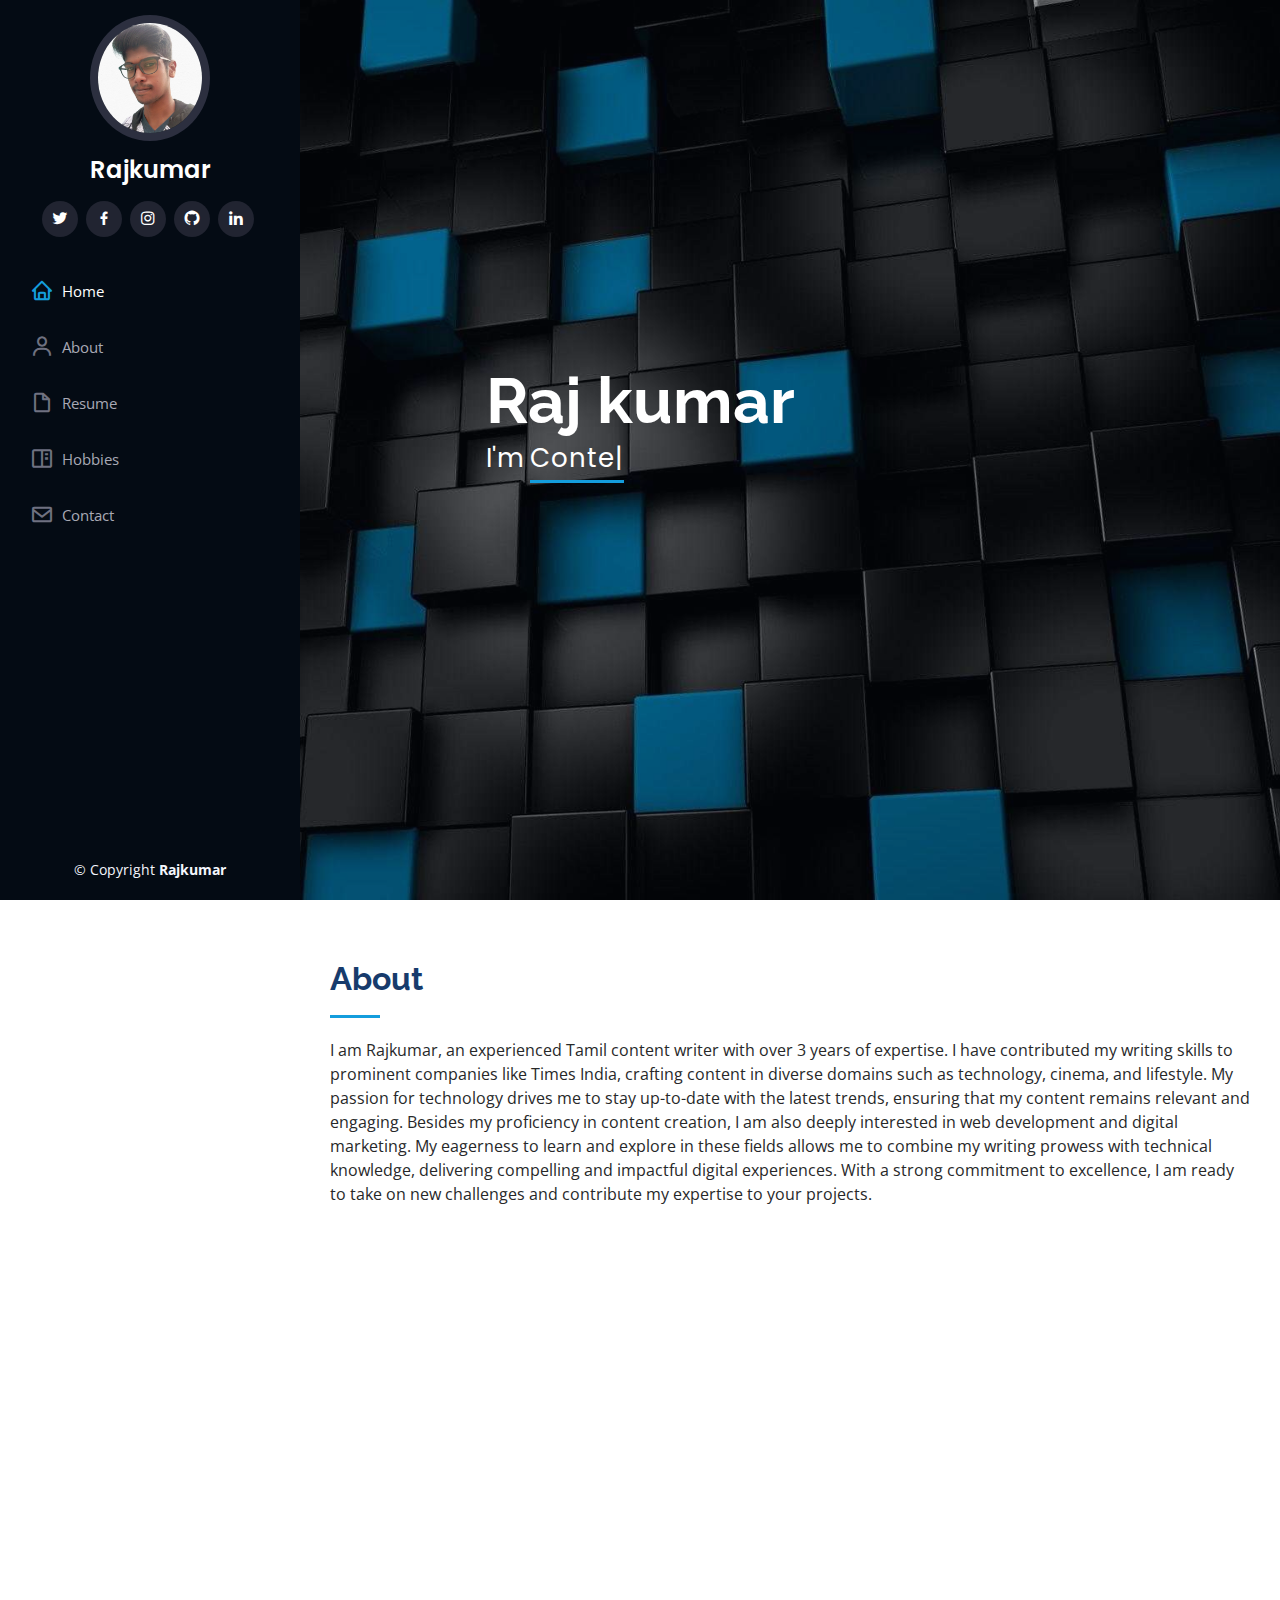
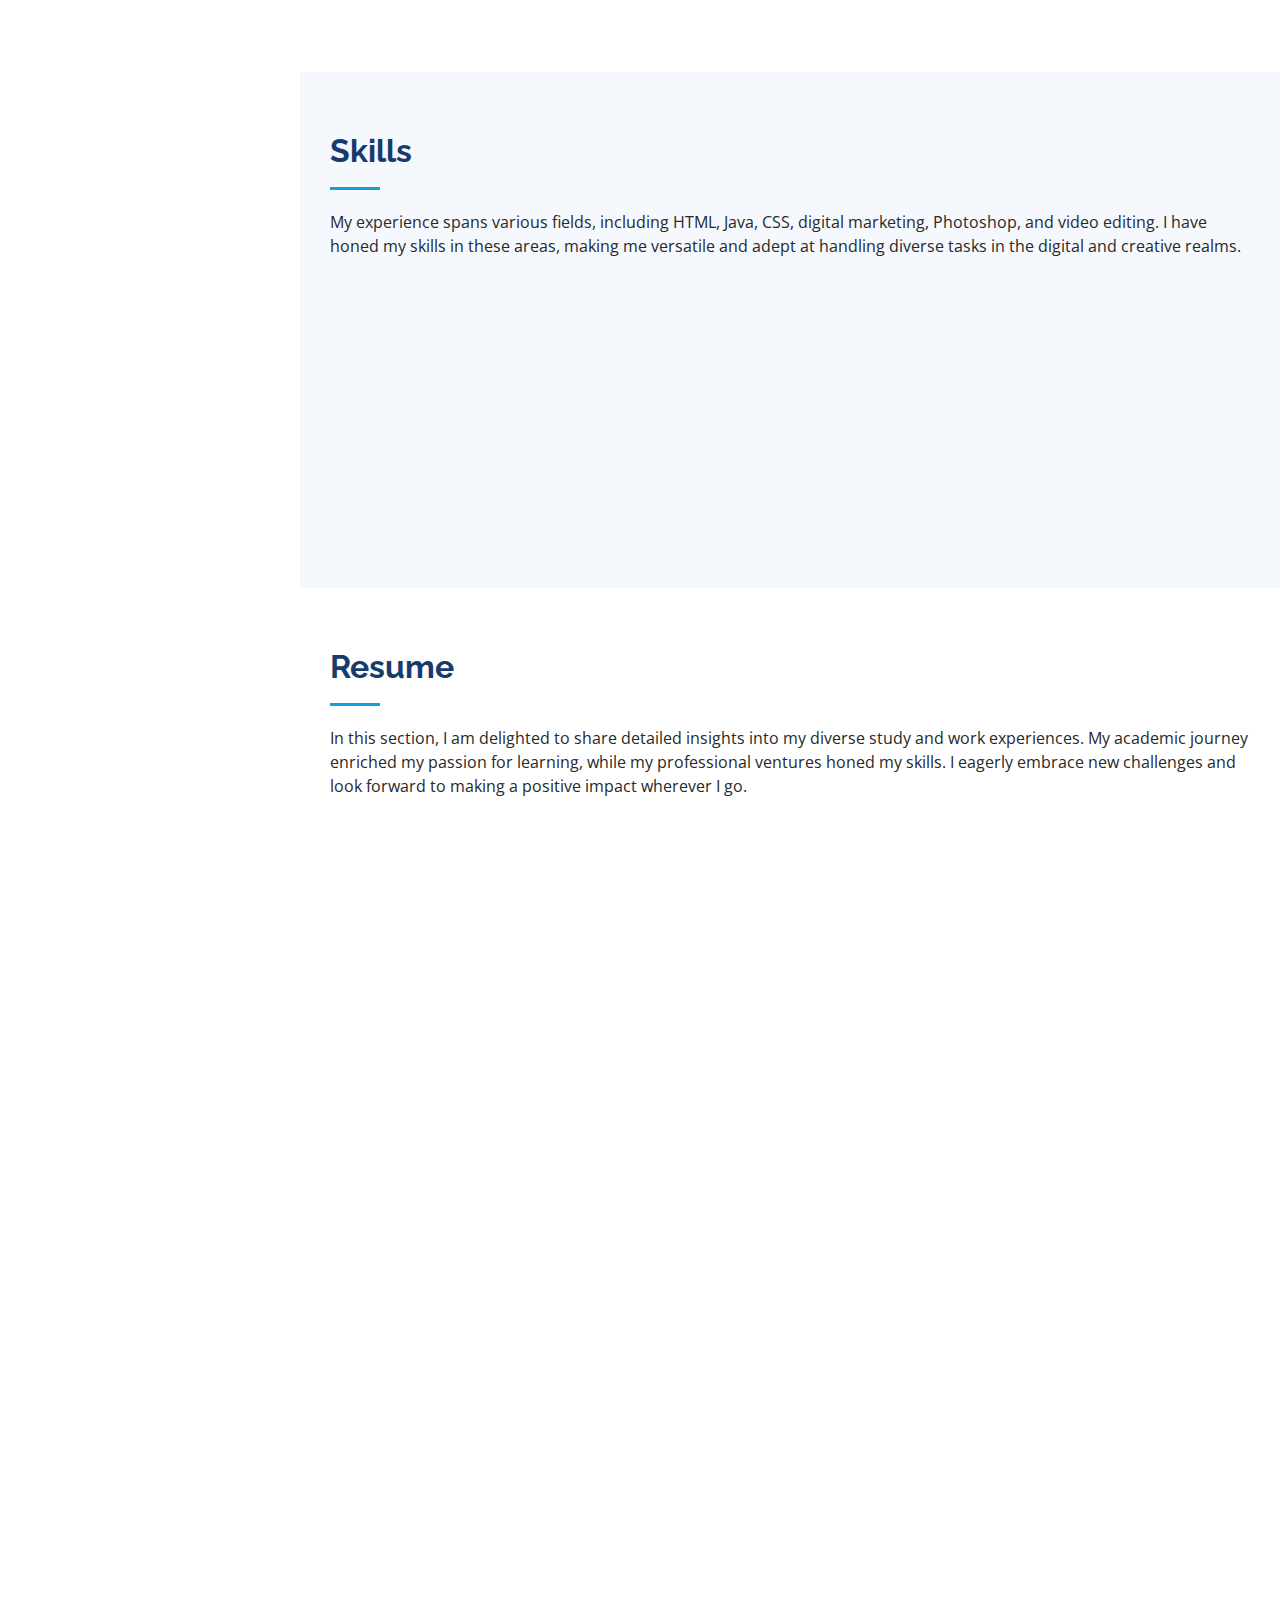
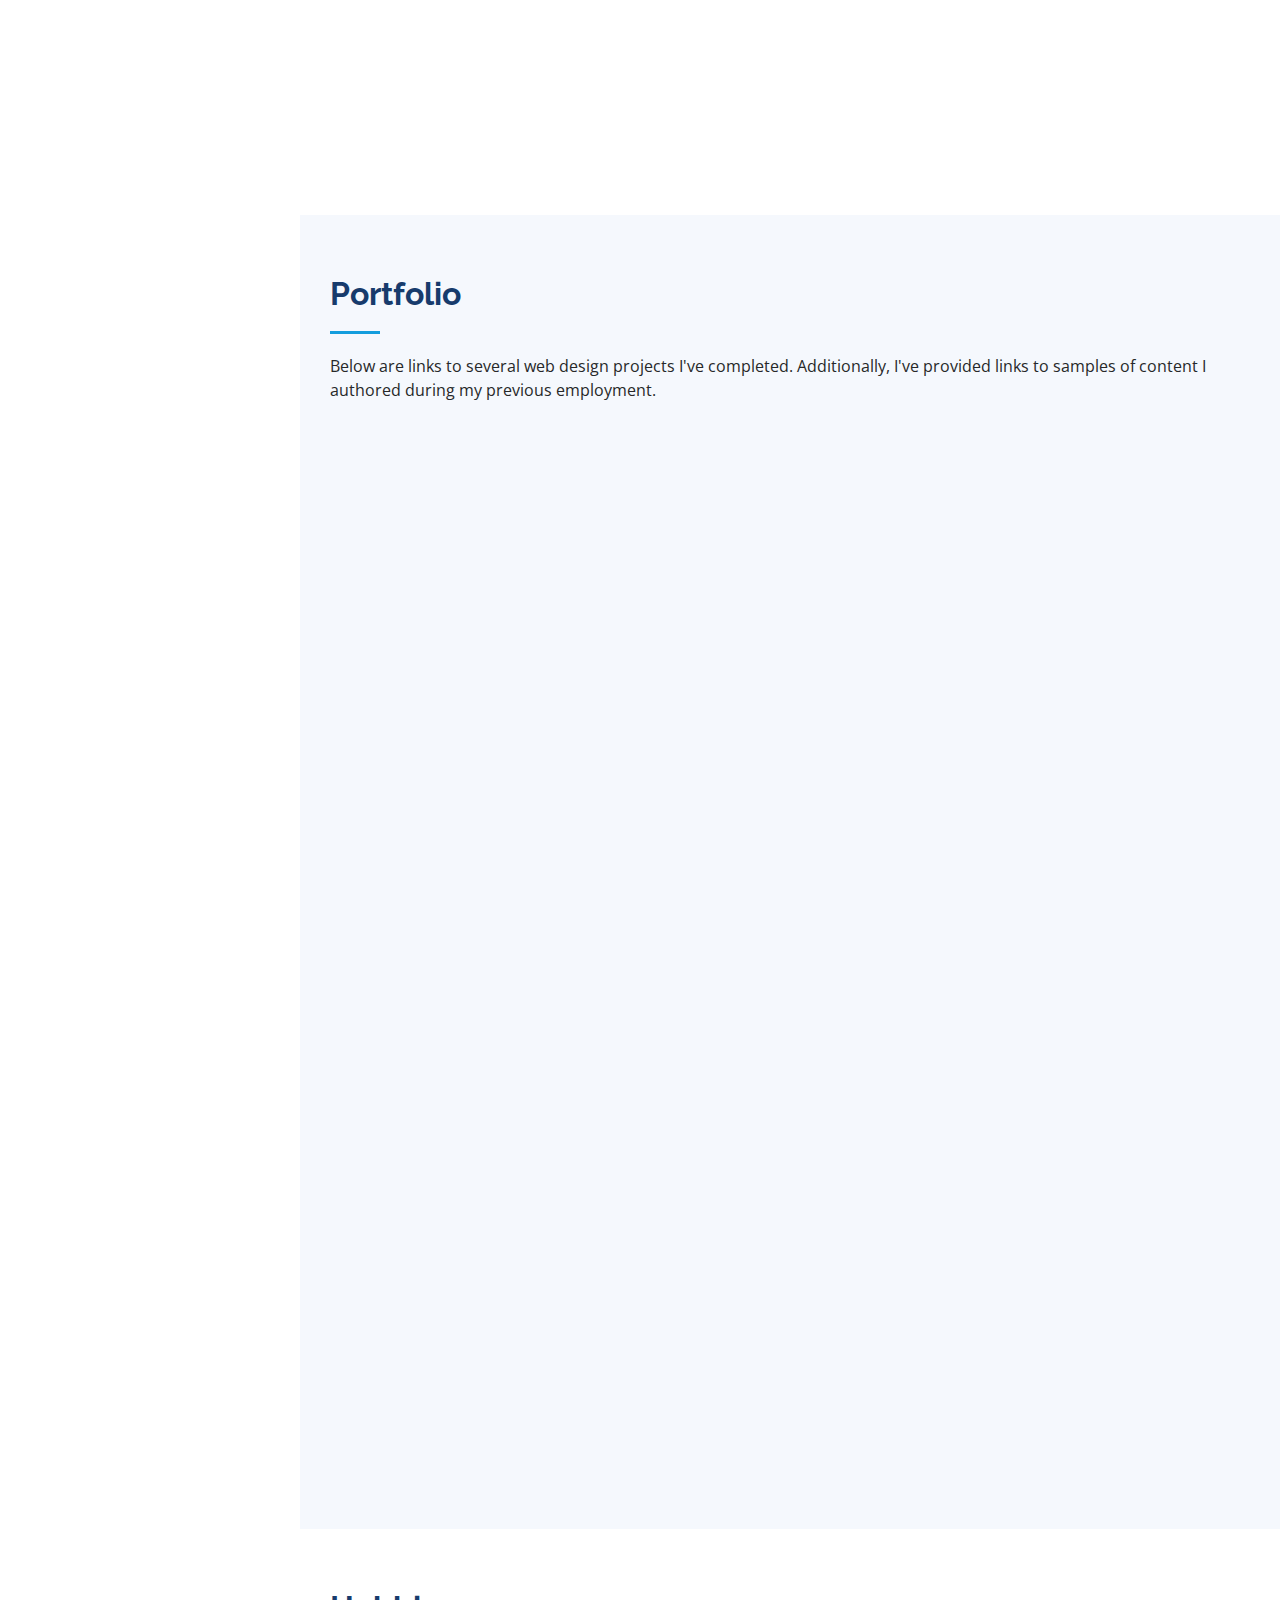
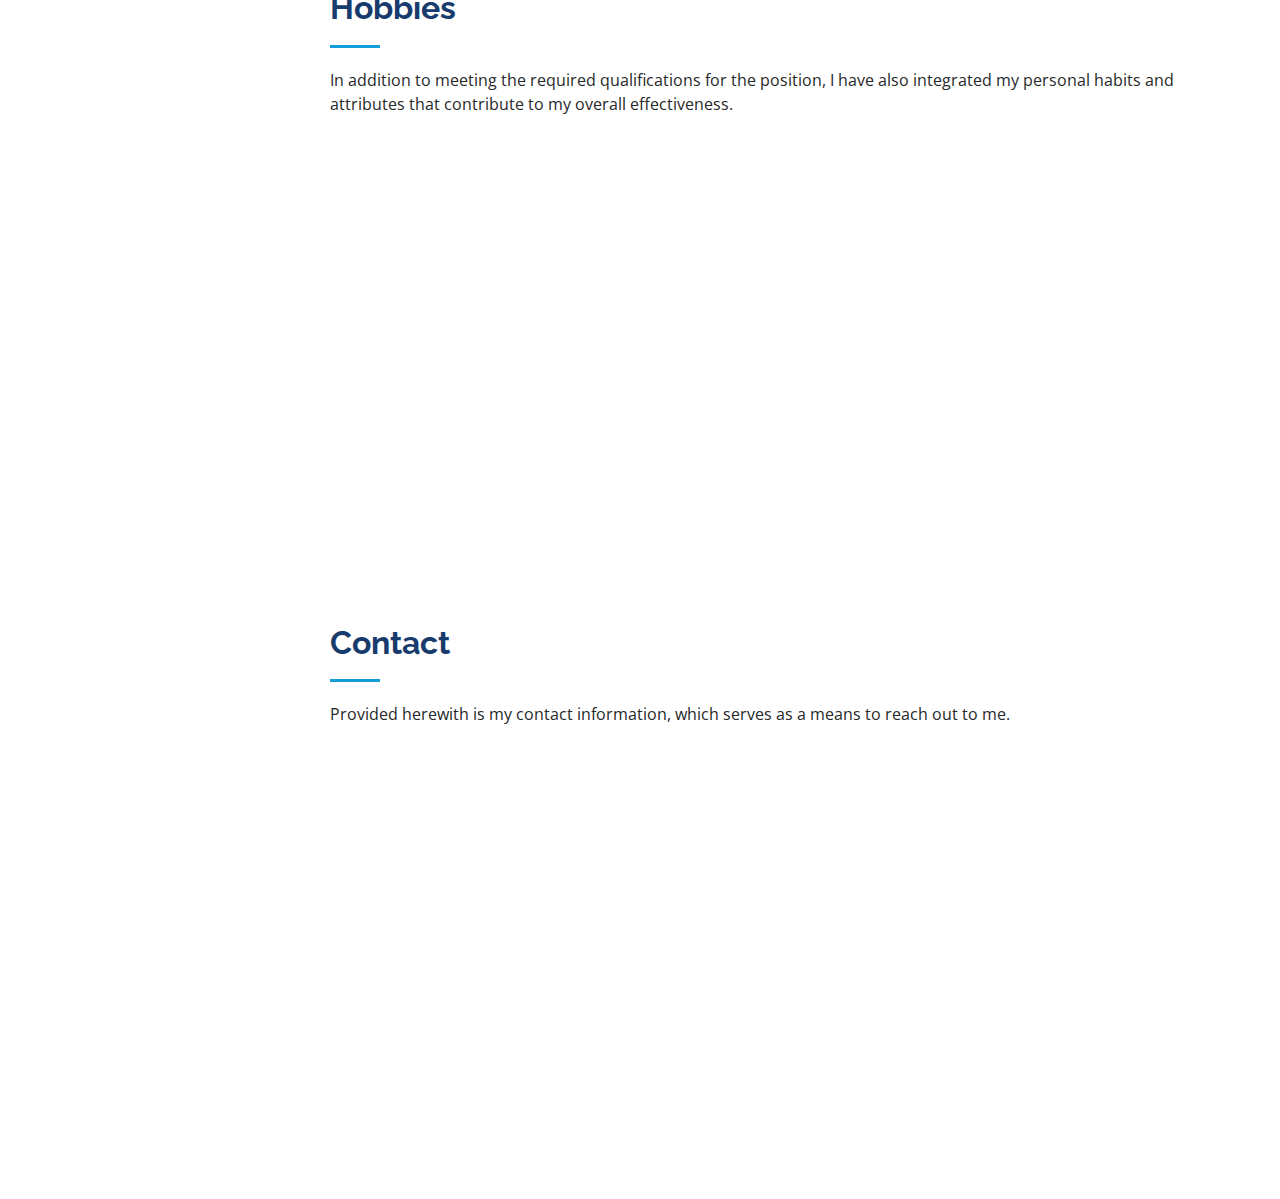
<file: index.html>
<!DOCTYPE html>
<html lang="en">

<head>
  <meta charset="utf-8">
  <meta content="width=device-width, initial-scale=1.0" name="viewport">

  <title>Rajkumar Portfolio</title>
  <meta content="" name="description">
  <meta content="" name="keywords">

  <!-- Favicons -->
  <link href="assets/img/favicon.png" rel="icon">
  <link href="assets/img/apple-touch-icon.png" rel="apple-touch-icon">

  <!-- Google Fonts -->
  <link href="https://fonts.googleapis.com/css?family=Open+Sans:300,300i,400,400i,600,600i,700,700i|Raleway:300,300i,400,400i,500,500i,600,600i,700,700i|Poppins:300,300i,400,400i,500,500i,600,600i,700,700i" rel="stylesheet">

  <!-- Vendor CSS Files -->
  <link href="assets/vendor/aos/aos.css" rel="stylesheet">
  <link href="assets/vendor/bootstrap/css/bootstrap.min.css" rel="stylesheet">
  <link href="assets/vendor/bootstrap-icons/bootstrap-icons.css" rel="stylesheet">
  <link href="assets/vendor/boxicons/css/boxicons.min.css" rel="stylesheet">
  <link href="assets/vendor/glightbox/css/glightbox.min.css" rel="stylesheet">
  <link href="assets/vendor/swiper/swiper-bundle.min.css" rel="stylesheet">

  <!-- Template Main CSS File -->
  <link href="assets/css/style.css" rel="stylesheet">

</head>

<body>

  <!-- ======= Mobile nav toggle button ======= -->
  <i class="bi bi-list mobile-nav-toggle d-xl-none"></i>

  <!-- ======= Header ======= -->
  <header id="header">
    <div class="d-flex flex-column">

      <div class="profile">
        <img src="assets/img/profile-img.jpg" alt="" class="img-fluid rounded-circle">
        <h1 class="text-light"><a href="index.html">Rajkumar</a></h1>
        <div class="social-links mt-3 text-center">
          <a href="https://twitter.com/Tanjiro_Raj" class="twitter"><i class="bx bxl-twitter"></i></a>
          <a href="https://www.facebook.com/rkrajkumar1996" class="facebook"><i class="bx bxl-facebook"></i></a>
          <a href="https://instagram.com/tamilmixer1?igshid=ZGUzMzM3NWJiOQ==" class="instagram"><i class="bx bxl-instagram"></i></a>
          <a href="https://github.com/Rkrajkumar1996" class="google-plus"><i class="bx bxl-github"></i></a>
          <a href="https://www.linkedin.com/in/rajkumar-k-511899196/" class="linkedin"><i class="bx bxl-linkedin"></i></a>
        </div>
      </div>

      <nav id="navbar" class="nav-menu navbar">
        <ul>
          <li><a href="#hero" class="nav-link scrollto active"><i class="bx bx-home"></i> <span>Home</span></a></li>
          <li><a href="#about" class="nav-link scrollto"><i class="bx bx-user"></i> <span>About</span></a></li>
          <li><a href="#resume" class="nav-link scrollto"><i class="bx bx-file-blank"></i> <span>Resume</span></a></li>
          <li><a href="#portfolio" class="nav-link scrollto"><i class="bx bx-book-content"></i> <span>Hobbies</span></a></li>
          <li><a href="#contact" class="nav-link scrollto"><i class="bx bx-envelope"></i> <span>Contact</span></a></li>
        </ul>
      </nav><!-- .nav-menu -->
    </div>
  </header><!-- End Header -->

  <!-- ======= Hero Section ======= -->
  <section id="hero" class="d-flex flex-column justify-content-center align-items-center">
    <div class="hero-container" data-aos="fade-in">
      <h1>Raj kumar</h1>
      <p>I'm <span class="typed" data-typed-items="Content Writer, Web Developer, System Engineer, Freelancer, Vlogger"></span></p>
    </div>
  </section><!-- End Hero -->

  <main id="main">

    <!-- ======= About Section ======= -->
    <section id="about" class="about">
      <div class="container">

        <div class="section-title">
          <h2>About</h2>
          <p>I am Rajkumar, an experienced Tamil content writer with over 3 years of expertise. I have contributed my writing skills to prominent companies like Times India, crafting content in diverse domains such as technology, cinema, and lifestyle. My passion for technology drives me to stay up-to-date with the latest trends, ensuring that my content remains relevant and engaging. Besides my proficiency in content creation, I am also deeply interested in web development and digital marketing. My eagerness to learn and explore in these fields allows me to combine my writing prowess with technical knowledge, delivering compelling and impactful digital experiences. With a strong commitment to excellence, I am ready to take on new challenges and contribute my expertise to your projects.</p>
        </div>

        <div class="row">
          <div class="col-lg-4" data-aos="fade-right">
            <img src="assets/img/profile-img.jpg" class="img-fluid" alt="">
          </div>
          <div class="col-lg-8 pt-4 pt-lg-0 content" data-aos="fade-left">
            <h3>Tamil Content Writer &amp; Web Developer.</h3>
            <p class="fst-italic">
              Personal details
            </p>
            <div class="row">
              <div class="col-lg-6">
                <ul>
                  <li><i class="bi bi-chevron-right"></i> <strong>Birthday:</strong> <span>01 Oct 1996</span></li>
                  <li><i class="bi bi-chevron-right"></i> <strong>Blog:</strong> <span>https://rkrajkumar.home.blog/</span></li>
                  <li><i class="bi bi-chevron-right"></i> <strong>Phone:</strong> <span>+91 7200266088</span></li>
                  <li><i class="bi bi-chevron-right"></i> <strong>City:</strong> <span>Thiruvarur, Tamilnadu</span></li>
                </ul>
              </div>
              <div class="col-lg-6">
                <ul>
                  <li><i class="bi bi-chevron-right"></i> <strong>Age:</strong> <span>26</span></li>
                  <li><i class="bi bi-chevron-right"></i> <strong>Degree:</strong> <span>B.sc (information Technology)</span></li>
                  <li><i class="bi bi-chevron-right"></i> <strong>Email:</strong> <span>vkrajkumar1996@gmail.com</span></li>
                  <li><i class="bi bi-chevron-right"></i> <strong>Freelance:</strong> <span>Available</span></li>
                </ul>
              </div>
            </div>
            <p>
              I have provided all the necessary personal information that the company needs to know about me. I certify that all of this information is true. Feel free to contact me via social media, email, or mobile regarding any work-related matters.
            </p>
          </div>
        </div>

      </div>
    </section><!-- End About Section -->

    
    

    <!-- ======= Skills Section ======= -->
    <section id="skills" class="skills section-bg">
      <div class="container">

        <div class="section-title">
          <h2>Skills</h2>
          <p>My experience spans various fields, including HTML, Java, CSS, digital marketing, Photoshop, and video editing. I have honed my skills in these areas, making me versatile and adept at handling diverse tasks in the digital and creative realms.</p>
        </div>

        <div class="row skills-content">

          <div class="col-lg-6" data-aos="fade-up">

            <div class="progress">
              <span class="skill">HTML <i class="val">80%</i></span>
              <div class="progress-bar-wrap">
                <div class="progress-bar" role="progressbar" aria-valuenow="80" aria-valuemin="0" aria-valuemax="100"></div>
              </div>
            </div>

            <div class="progress">
              <span class="skill">CSS <i class="val">60%</i></span>
              <div class="progress-bar-wrap">
                <div class="progress-bar" role="progressbar" aria-valuenow="60" aria-valuemin="0" aria-valuemax="100"></div>
              </div>
            </div>

            <div class="progress">
              <span class="skill">WordPress/CMS <i class="val">75%</i></span>
              <div class="progress-bar-wrap">
                <div class="progress-bar" role="progressbar" aria-valuenow="75" aria-valuemin="0" aria-valuemax="100"></div>
              </div>
            </div>

            <div class="progress">
              <span class="skill">Digital Marketing <i class="val">60%</i></span>
              <div class="progress-bar-wrap">
                <div class="progress-bar" role="progressbar" aria-valuenow="60" aria-valuemin="0" aria-valuemax="100"></div>
              </div>
            </div>
          </div>

          <div class="col-lg-6" data-aos="fade-up" data-aos-delay="100">

            <div class="progress">
              <span class="skill">Computer Hardware <i class="val">80%</i></span>
              <div class="progress-bar-wrap">
                <div class="progress-bar" role="progressbar" aria-valuenow="80" aria-valuemin="0" aria-valuemax="100"></div>
              </div>
            </div>

            <div class="progress">
              <span class="skill">Content Writing <i class="val">80%</i></span>
              <div class="progress-bar-wrap">
                <div class="progress-bar" role="progressbar" aria-valuenow="80" aria-valuemin="0" aria-valuemax="100"></div>
              </div>
            </div>

            <div class="progress">
              <span class="skill">Photoshop <i class="val">55%</i></span>
              <div class="progress-bar-wrap">
                <div class="progress-bar" role="progressbar" aria-valuenow="55" aria-valuemin="0" aria-valuemax="100"></div>
              </div>
            </div>

            <div class="progress">
              <span class="skill">Video Editing <i class="val">80%</i></span>
              <div class="progress-bar-wrap">
                <div class="progress-bar" role="progressbar" aria-valuenow="80" aria-valuemin="0" aria-valuemax="100"></div>
              </div>
            </div>

          </div>

        </div>

      </div>
    </section><!-- End Skills Section -->

    <!-- ======= Resume Section ======= -->
    <section id="resume" class="resume">
      <div class="container">

        <div class="section-title">
          <h2>Resume</h2>
          <p>In this section, I am delighted to share detailed insights into my diverse study and work experiences. My academic journey enriched my passion for learning, while my professional ventures honed my skills. I eagerly embrace new challenges and look forward to making a positive impact wherever I go.</p>
        </div>

        <div class="row">
          <div class="col-lg-6" data-aos="fade-up">
            <h3 class="resume-title">Summary</h3>
            <div class="resume-item pb-0">
              <h4>Rajkumar</h4>
              <p><em>I have been actively involved in the content writing industry for three years, and I have gained valuable experience in digital marketing over the past six months. In addition to these roles, I am dedicated to staying abreast of the latest developments in technical matters, ensuring I remain up-to-date with the ever-evolving landscape of the industry.</em></p>
              <ul>
                <li>8/Madha Kovil St, Mannargudi, Tamilnadu, India</li>
                <li>+91 7200266088</li>
                <li>vkrajkumar1996@gmail.com</li>
              </ul>
            </div>

            <h3 class="resume-title">Education</h3>
            <div class="resume-item">
              <h4>Bachelor of Science (information Technology)</h4>
              <h5>2014 - 2017</h5>
              <p><em>Annai vailankanni Arts and Science College, Thanjavur (Bharathidasan University)</em></p>
              <p>In 2017, I completed my first degree, which covered essential topics like Java, C++, and HTML. These subjects were part of the comprehensive syllabus that equipped me with valuable programming skills and web development knowledge.</p>
            </div>
            <div class="resume-item">
              <h4>Computer Hardware & Networking</h4>
              <h5>2016 (6 Months)</h5>
              <p><em>Bharathidasan University</em></p>
              <p>In 2016, I completed Computer Hardware and Networking, Which covered Computer all Hardware Software and Networking</p>
            </div>
          </div>
          <div class="col-lg-6" data-aos="fade-up" data-aos-delay="100">
            <h3 class="resume-title">Professional Experience</h3>
            <div class="resume-item">
              <h4>Vishnu Photography</h4>
              <h5>Position: Video Editor</h5>
              <h5> Duration: 2018 - (6 Months)</h5>
              <p><em>Chennai - Tamilnadu </em></p>
            </div>
            <div class="resume-item">
              <h4>Gen Edge Digital Marketing</h4>
              <h5>Position: Digital Marketing Executive</h5>
              <h5> Duration: 2018 - 2019</h5>
              <p><em>Chennai - Tamilnadu </em></p>
            </div>
             <div class="resume-item">
              <h4>Samayam.com (Times India)</h4>
              <h5>Position: Content Writer</h5>
              <h5> Duration: 2019 - 2022</h5>
              <p><em>Chennai - Tamilnadu </em></p>
            </div>
            <div class="resume-item">
              <h4>Cinereporters.com</h4>
              <h5>Position: Content Writer</h5>
              <h5> Duration: 2023</h5>
              <p><em>Chennai - Tamilnadu </em></p>
            </div>
          </div>
        </div>

      </div>
    </section><!-- End Resume Section -->

    <!-- ======= Portfolio Section ======= -->
    <section id="portfolio" class="portfolio section-bg">
      <div class="container">

        <div class="section-title">
          <h2>Portfolio</h2>
          <p>Below are links to several web design projects I've completed. Additionally, I've provided links to samples of content I authored during my previous employment.</p>
        </div>

        <div class="row" data-aos="fade-up">
          <div class="col-lg-12 d-flex justify-content-center">
            <ul id="portfolio-flters">
              <li data-filter="*" class="filter-active">All</li>
              <li data-filter=".filter-web">Web</li>
              <li data-filter=".filter-card">Content</li>
            </ul>
          </div>
        </div>

        <div class="row portfolio-container" data-aos="fade-up" data-aos-delay="100">

          <div class="col-lg-4 col-md-6 portfolio-item filter-web">
            <div class="portfolio-wrap">
              <img src="/Calculator/calculator.png" class="img-fluid" alt="">
              <div class="portfolio-links">
                <a href="/Calculator/calculator.png" data-gallery="portfolioGallery" class="portfolio-lightbox" title="Calculator"><i class="bx bx-plus"></i></a>
                <a href="/Calculator/Calculator.html" title="More Details"><i class="bx bx-link"></i></a>
              </div>
            </div>
          </div>

          <div class="col-lg-4 col-md-6 portfolio-item filter-web">
            <div class="portfolio-wrap">
              <img src="/Fibi/Fibonacci Series.png" class="img-fluid" alt="">
              <div class="portfolio-links">
                <a href="/Fibi/Fibonacci Series.png" data-gallery="portfolioGallery" class="portfolio-lightbox" title="Fibonacci"><i class="bx bx-plus"></i></a>
                <a href="/Fibi/Rajkumar-jstask.html" title="More Details"><i class="bx bx-link"></i></a>
              </div>
            </div>
          </div>

          <div class="col-lg-4 col-md-6 portfolio-item filter-web">
            <div class="portfolio-wrap">
              <img src="/floppy bird.png" class="img-fluid" alt="">
              <div class="portfolio-links">
                <a href="/floppy bird.png" data-gallery="portfolioGallery" class="portfolio-lightbox" title="Floppy Bird"><i class="bx bx-plus"></i></a>
                <a href="https://flappy1.netlify.app" title="More Details"><i class="bx bx-link"></i></a>
              </div>
            </div>
          </div>

          <div class="col-lg-4 col-md-6 portfolio-item filter-web">
            <div class="portfolio-wrap">
              <img src="/mathbot2/mathbot.png" class="img-fluid" alt="">
              <div class="portfolio-links">
                <a href="/mathbot2/mathbot.png" data-gallery="portfolioGallery" class="portfolio-lightbox" title="Mathbot"><i class="bx bx-plus"></i></a>
                <a href="/mathbot2/index.html" title="More Details"><i class="bx bx-link"></i></a>
              </div>
            </div>
          </div>

          <div class="col-lg-4 col-md-6 portfolio-item filter-web">
            <div class="portfolio-wrap">
              <img src="/Tictactoe/tic tac toe.png" class="img-fluid" alt="">
              <div class="portfolio-links">
                <a href="/Tictactoe/tic tac toe.png" data-gallery="portfolioGallery" class="portfolio-lightbox" title="Tic Tac Toe"><i class="bx bx-plus"></i></a>
                <a href="/Tictactoe/tic tac toe.html" title="More Details"><i class="bx bx-link"></i></a>
              </div>
            </div>
          </div>

          <div class="col-lg-4 col-md-6 portfolio-item filter-web">
            <div class="portfolio-wrap">
              <img src="/Newyear/new year.png" class="img-fluid" alt="">
              <div class="portfolio-links">
                <a href="/Newyear/new year.png" data-gallery="portfolioGallery" class="portfolio-lightbox" title="App 3"><i class="bx bx-plus"></i></a>
                <a href="/Newyear/newyear.html" title="More Details"><i class="bx bx-link"></i></a>
              </div>
            </div>
          </div>

          <div class="col-lg-4 col-md-6 portfolio-item filter-web">
            <div class="portfolio-wrap">
              <img src="/weather/weatherpic.png" class="img-fluid" alt="">
              <div class="portfolio-links">
                <a href="/weather/weatherpic.png" data-gallery="portfolioGallery" class="portfolio-lightbox" title="Card 1"><i class="bx bx-plus"></i></a>
                <a href="/weather/weather.html" title="More Details"><i class="bx bx-link"></i></a>
              </div>
            </div>
          </div>

          <div class="col-lg-4 col-md-6 portfolio-item filter-card">
            <div class="portfolio-wrap">
              <img src="/samayam content.jpg" class="img-fluid" alt="">
              <div class="portfolio-links">
                <a href="/samayam content.jpg" data-gallery="portfolioGallery" class="portfolio-lightbox" title="Card 3"><i class="bx bx-plus"></i></a>
                <a href="https://docs.google.com/spreadsheets/d/e/2PACX-1vQIr5Tm5QRqgu1sR4OKlIHNZoAsmrAf0F1zukDMqi3o-JQT8quMgk3M7IyiTII8lfyDq_Uku18KcMFI/pubhtml" title="More Details"><i class="bx bx-link"></i></a>
              </div>
            </div>
          </div>

          <div class="col-lg-4 col-md-6 portfolio-item filter-card">
            <div class="portfolio-wrap">
              <img src="/cinereporters.jpg" class="img-fluid" alt="">
              <div class="portfolio-links">
                <a href="/cinereporters.jpg" data-gallery="portfolioGallery" class="portfolio-lightbox" title="Web 3"><i class="bx bx-plus"></i></a>
                <a href="https://cinereporters.com/author/rajkumar/" title="More Details"><i class="bx bx-link"></i></a>
              </div>
            </div>
          </div>

        </div>

      </div>
    </section><!-- End Portfolio Section -->

    <!-- ======= Services Section ======= -->
    <section id="services" class="services">
      <div class="container">

        <div class="section-title">
          <h2> Hobbies</h2>
          <p>In addition to meeting the required qualifications for the position, I have also integrated my personal habits and attributes that contribute to my overall effectiveness.</p>
        </div>

        <div class="row">
          <div class="col-lg-4 col-md-6 icon-box" data-aos="fade-up">
            <div class="icon"><i class="bi bi-book-fill"></i></div>
            <h4 class="title">Book Reading</h4>
            <p class="description">Over the span of more than a decade, I have cultivated a steadfast reading habit, having delved into and absorbed knowledge from an estimated tally of over 500+ books to date..</p>
          </div>
          <div class="col-lg-4 col-md-6 icon-box" data-aos="fade-up" data-aos-delay="100">
            <div class="icon"><i class="bi bi-controller"></i></div>
            <h4 class="title">Gamer</h4>
            <p class="description">From my early years, I've held a profound fascination with gaming. Among my cherished selections within the realm of video games are titles like Assassin's Creed, Elden Ring, God of War, and various other influential forces in the gaming landscape.</p>
          </div>
          <div class="col-lg-4 col-md-6 icon-box" data-aos="fade-up" data-aos-delay="200">
            <div class="icon"><i class="bi bi-film"></i></div>
            <h4 class="title">Exploring Global Cinema</h4>
            <p class="description">Ever since my college days, I've nurtured a keen interest in films of diverse languages. Immersing oneself in movies from various nations offers insights into diverse cultures and ways of life. Furthermore, I've had the privilege of attending international film festivals on three separate occasions.</p>
          </div>
        </div>

      </div>
    </section><!-- End Services Section -->

    <!-- ======= Contact Section ======= -->
    <section id="contact" class="contact">
      <div class="container">

        <div class="section-title">
          <h2>Contact</h2>
          <p>Provided herewith is my contact information, which serves as a means to reach out to me.</p>
        </div>

        <div class="row" data-aos="fade-in">

          <div class="col-lg-5 d-flex align-items-stretch">
            <div class="info">
              <div class="address">
                <i class="bi bi-geo-alt"></i>
                <h4>Location:</h4>
                <p>Matha kovil st, Mannargudi</p>
              </div>

              <div class="email">
                <i class="bi bi-envelope"></i>
                <h4>Email:</h4>
                <p>Vkrajkumar1996@gmail.com</p>
              </div>

              <div class="phone">
                <i class="bi bi-phone"></i>
                <h4>Call:</h4>
                <p>+91 7200266088</p>
              </div>
            </div>
          </div>

          

        </div>

      </div>
    </section><!-- End Contact Section -->

  </main><!-- End #main -->

  <!-- ======= Footer ======= -->
  <footer id="footer">
    <div class="container">
      <div class="copyright">
        &copy; Copyright <strong><span>Rajkumar</span></strong>
      </div>
      <div class="credits">
        <!-- All the links in the footer should remain intact. -->
        <!-- You can delete the links only if you purchased the pro version. -->
        <!-- Licensing information: https://bootstrapmade.com/license/ -->
        <!-- Purchase the pro version with working PHP/AJAX contact form: https://bootstrapmade.com/iportfolio-bootstrap-portfolio-websites-template/ -->
      </div>
    </div>
  </footer><!-- End  Footer -->

  <a href="#" class="back-to-top d-flex align-items-center justify-content-center"><i class="bi bi-arrow-up-short"></i></a>

  <!-- Vendor JS Files -->
  <script src="assets/vendor/purecounter/purecounter_vanilla.js"></script>
  <script src="assets/vendor/aos/aos.js"></script>
  <script src="assets/vendor/bootstrap/js/bootstrap.bundle.min.js"></script>
  <script src="assets/vendor/glightbox/js/glightbox.min.js"></script>
  <script src="assets/vendor/isotope-layout/isotope.pkgd.min.js"></script>
  <script src="assets/vendor/swiper/swiper-bundle.min.js"></script>
  <script src="assets/vendor/typed.js/typed.umd.js"></script>
  <script src="assets/vendor/waypoints/noframework.waypoints.js"></script>
  <script src="assets/vendor/php-email-form/validate.js"></script>

  <!-- Template Main JS File -->
  <script src="assets/js/main.js"></script>

</body>

</html>
</file>
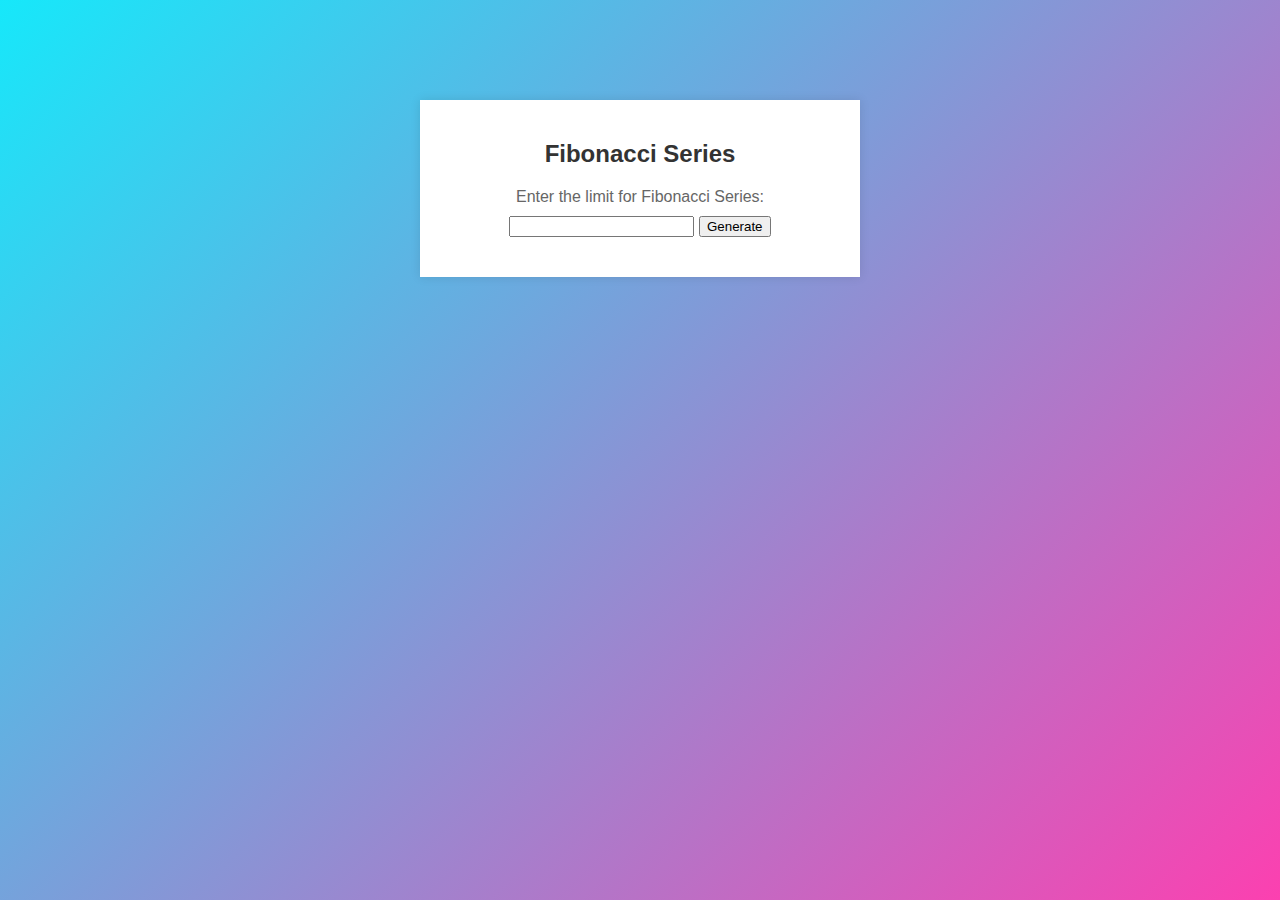
<file: Fibi/Rajkumar-jstask.html>
<!DOCTYPE html>
<html>
<head>
    <title>Fibonacci Series</title>
    <style>
        body {
            background: linear-gradient(135deg, #16e8fa, #fc40b0);
            background-attachment: fixed;
            background-repeat: no-repeat;
            background-size: cover;
            font-family: Arial, sans-serif;
            text-align: center;
            background-color: #f2f2f2;
        }

        .container {
            max-width: 400px;
            margin: 100px auto;
            padding: 20px;
            background-color: #ffffff;
            box-shadow: 0 0 10px rgba(0, 0, 0, 0.1);
        }

        h2 {
            color: #333333;
        }

        p {
            color: #666666;
            margin-bottom: 10px;
        }

        .fibonacci {
            font-size: 18px;
            font-weight: bold;
            margin-top: 20px;
        }
    </style>
</head>
<body>
    <div class="container">
        <h2>Fibonacci Series</h2>
        <p>Enter the limit for Fibonacci Series:</p>
        <input type="number" id="limit" />
        <button onclick="generateFibonacci()">Generate</button>
        <div class="fibonacci" id="output"></div>
    </div>

    <script>
        function generateFibonacci() {
            var n1 = 0,
                n2 = 1,
                next_num,
                i;

            var limit = parseInt(document.getElementById("limit").value);
            var outputDiv = document.getElementById("output");
            outputDiv.innerHTML = "Fibonacci Series:<br>" + n1;

            for (i = 1; i < limit; i++) {
                outputDiv.innerHTML += "<br>" + n2;
                next_num = n1 + n2;

                n1 = n2;
                n2 = next_num;
            }
        }
    </script>
</body>
</html>
</file>
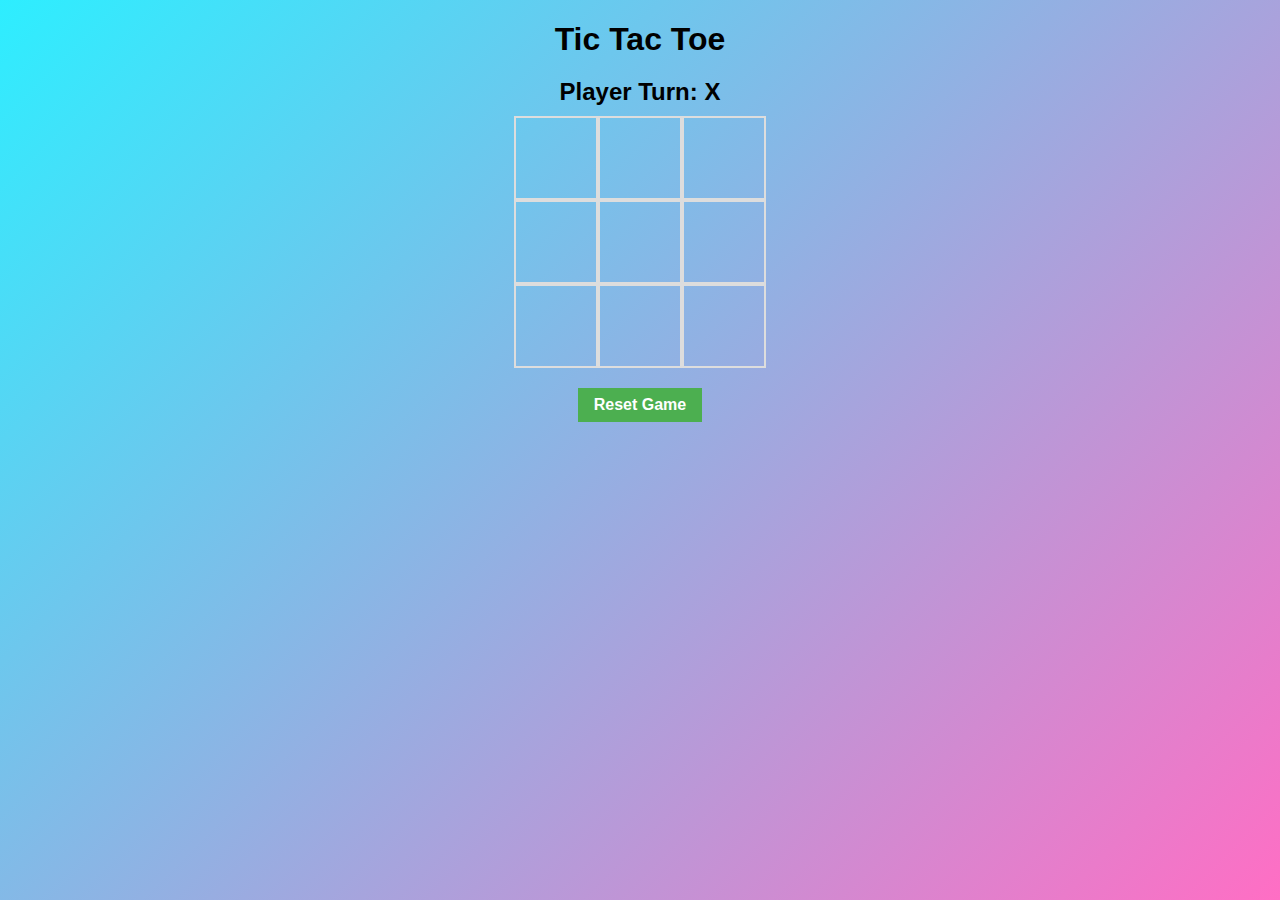
<file: Tictactoe/tic tac toe.html>
<!DOCTYPE html>
<html lang="en">
<head>
  <meta charset="UTF-8">
  <meta name="viewport" content="width=device-width, initial-scale=1.0">
  <title>Tic Tac Toe</title>
  <style>
    body {
	background: linear-gradient(135deg, #2deeff, #ff6ec4);
      background-attachment: fixed;
      background-repeat: no-repeat;
      background-size: cover;
      font-family: Arial, sans-serif;

    .container {
      max-width: 300px;
      margin: 0 auto;
    }

    .board {
      display: flex;
      flex-wrap: wrap;
      justify-content: center;
      align-items: center;
      margin-bottom: 20px;
    }

    .cell {
      width: 80px;
      height: 80px;
      display: flex;
      justify-content: center;
      align-items: center;
      font-size: 40px;
      border: 2px solid #ddd;
      cursor: pointer;
      transition: background-color 0.3s ease-in-out;
    }

    .cell.X {
      color: #f44336; /* Red color for X */
      font-weight: bold;
    }

    .cell.O {
      color: #2196f3; /* Blue color for O */
      font-weight: bold;
    }

    .cell:hover {
      background-color: #f0f0f0;
    }

    .message {
      text-align: center;
      font-weight: bold;
      margin-bottom: 10px;
    }

    .player-turn {
      text-align: center;
      font-weight: bold;
      margin-bottom: 10px;
      font-family: Arial, sans-serif; /* Change the font here */
    }

    .reset-btn {
      display: block;
      margin: 0 auto;
      padding: 8px 16px;
      font-size: 16px;
      font-weight: bold;
      background-color: #4caf50;
      color: #fff;
      border: none;
      cursor: pointer;
      transition: background-color 0.3s ease-in-out;
    }

    .reset-btn:hover {
      background-color: #45a049;
    }
  </style>
</head>
<body>
  <div class="container">
    <h1 class="message">Tic Tac Toe</h1>
    <h2 class="player-turn">Player Turn: <span id="current-player">X</span></h2>
    <div class="board">
      <div class="cell" onclick="makeMove(0)"></div>
      <div class="cell" onclick="makeMove(1)"></div>
      <div class="cell" onclick="makeMove(2)"></div>
      <div class="cell" onclick="makeMove(3)"></div>
      <div class="cell" onclick="makeMove(4)"></div>
      <div class="cell" onclick="makeMove(5)"></div>
      <div class="cell" onclick="makeMove(6)"></div>
      <div class="cell" onclick="makeMove(7)"></div>
      <div class="cell" onclick="makeMove(8)"></div>
    </div>
    <button class="reset-btn" onclick="resetGame()">Reset Game</button>
  </div>

  <script>
    let currentPlayer = "X";
    let moves = ["", "", "", "", "", "", "", "", ""];
    const winPatterns = [
      [0, 1, 2],
      [3, 4, 5],
      [6, 7, 8],
      [0, 3, 6],
      [1, 4, 7],
      [2, 5, 8],
      [0, 4, 8],
      [2, 4, 6]
    ];

    function makeMove(index) {
      if (!moves[index]) {
        moves[index] = currentPlayer;
        document.getElementsByClassName("cell")[index].innerText = currentPlayer;
        document.getElementsByClassName("cell")[index].classList.add(currentPlayer);
        if (checkWin(currentPlayer)) {
          displayMessage(currentPlayer + " wins!");
          disableBoard();
        } else if (checkDraw()) {
          displayMessage("It's a draw!");
          disableBoard();
        } else {
          currentPlayer = currentPlayer === "X" ? "O" : "X";
          document.getElementById("current-player").innerText = currentPlayer;
        }
      }
    }

    function checkWin(player) {
      for (let i = 0; i < winPatterns.length; i++) {
        let pattern = winPatterns[i];
        if (
          moves[pattern[0]] === player &&
          moves[pattern[1]] === player &&
          moves[pattern[2]] === player
        ) {
          return true;
        }
      }
      return false;
    }

    function checkDraw() {
      return moves.every(move => move !== "");
    }

    function displayMessage(message) {
      document.getElementsByClassName("message")[0].innerText = message;
    }

    function disableBoard() {
      let cells = document.getElementsByClassName("cell");
      for (let i = 0; i < cells.length; i++) {
        cells[i].onclick = null;
      }
    }

    function resetGame() {
      currentPlayer = "X";
      moves = ["", "", "", "", "", "", "", "", ""];
      let cells = document.getElementsByClassName("cell");
      for (let i = 0; i < cells.length; i++) {
        cells[i].innerText = "";
        cells[i].classList.remove("X", "O");
        cells[i].onclick = function () {
          makeMove(i);
        };
      }
      displayMessage("Tic Tac Toe");
      document.getElementById("current-player").innerText = currentPlayer;
    }
  </script>
</body>
</html>
</file>
<file: assets/css/style.css>
/**
* Template Name: iPortfolio
* Updated: May 30 2023 with Bootstrap v5.3.0
* Template URL: https://bootstrapmade.com/iportfolio-bootstrap-portfolio-websites-template/
* Author: BootstrapMade.com
* License: https://bootstrapmade.com/license/
*/

/*--------------------------------------------------------------
# General
--------------------------------------------------------------*/
body {
  font-family: "Open Sans", sans-serif;
  color: #272829;
}

a {
  color: #149ddd;
  text-decoration: none;
}

a:hover {
  color: #37b3ed;
  text-decoration: none;
}

h1,
h2,
h3,
h4,
h5,
h6 {
  font-family: "Raleway", sans-serif;
}

/*--------------------------------------------------------------
# Back to top button
--------------------------------------------------------------*/
.back-to-top {
  position: fixed;
  visibility: hidden;
  opacity: 0;
  right: 15px;
  bottom: 15px;
  z-index: 996;
  background: #149ddd;
  width: 40px;
  height: 40px;
  border-radius: 50px;
  transition: all 0.4s;
}

.back-to-top i {
  font-size: 28px;
  color: #fff;
  line-height: 0;
}

.back-to-top:hover {
  background: #2eafec;
  color: #fff;
}

.back-to-top.active {
  visibility: visible;
  opacity: 1;
}

/*--------------------------------------------------------------
# Header
--------------------------------------------------------------*/
#header {
  position: fixed;
  top: 0;
  left: 0;
  bottom: 0;
  width: 300px;
  transition: all ease-in-out 0.5s;
  z-index: 9997;
  transition: all 0.5s;
  padding: 0 15px;
  background: #040b14;
  overflow-y: auto;
}

#header .profile img {
  margin: 15px auto;
  display: block;
  width: 120px;
  border: 8px solid #2c2f3f;
}

#header .profile h1 {
  font-size: 24px;
  margin: 0;
  padding: 0;
  font-weight: 600;
  -moz-text-align-last: center;
  text-align-last: center;
  font-family: "Poppins", sans-serif;
}

#header .profile h1 a,
#header .profile h1 a:hover {
  color: #fff;
  text-decoration: none;
}

#header .profile .social-links a {
  font-size: 18px;
  display: inline-block;
  background: #212431;
  color: #fff;
  line-height: 1;
  padding: 8px 0;
  margin-right: 4px;
  border-radius: 50%;
  text-align: center;
  width: 36px;
  height: 36px;
  transition: 0.3s;
}

#header .profile .social-links a:hover {
  background: #149ddd;
  color: #fff;
  text-decoration: none;
}

#main {
  margin-left: 300px;
}

.container,
.container-fluid {
  padding-left: 30px;
  padding-right: 30px;
}

@media (max-width: 1199px) {
  #header {
    left: -300px;
  }

  #main {
    margin-left: 0;
  }

  .container,
  .container-fluid {
    padding-left: 12px;
    padding-right: 12px;
  }
}

/*--------------------------------------------------------------
# Navigation Menu
--------------------------------------------------------------*/
/* Desktop Navigation */
.nav-menu {
  padding: 30px 0 0 0;
}

.nav-menu * {
  margin: 0;
  padding: 0;
  list-style: none;
}

.nav-menu>ul>li {
  position: relative;
  white-space: nowrap;
}

.nav-menu a,
.nav-menu a:focus {
  display: flex;
  align-items: center;
  color: #a8a9b4;
  padding: 12px 15px;
  margin-bottom: 8px;
  transition: 0.3s;
  font-size: 15px;
}

.nav-menu a i,
.nav-menu a:focus i {
  font-size: 24px;
  padding-right: 8px;
  color: #6f7180;
}

.nav-menu a:hover,
.nav-menu .active,
.nav-menu .active:focus,
.nav-menu li:hover>a {
  text-decoration: none;
  color: #fff;
}

.nav-menu a:hover i,
.nav-menu .active i,
.nav-menu .active:focus i,
.nav-menu li:hover>a i {
  color: #149ddd;
}

/* Mobile Navigation */
.mobile-nav-toggle {
  position: fixed;
  right: 15px;
  top: 15px;
  z-index: 9998;
  border: 0;
  font-size: 24px;
  transition: all 0.4s;
  outline: none !important;
  background-color: #149ddd;
  color: #fff;
  width: 40px;
  height: 40px;
  display: inline-flex;
  align-items: center;
  justify-content: center;
  line-height: 0;
  border-radius: 50px;
  cursor: pointer;
}

.mobile-nav-active {
  overflow: hidden;
}

.mobile-nav-active #header {
  left: 0;
}

/*--------------------------------------------------------------
# Hero Section
--------------------------------------------------------------*/
#hero {
  width: 100%;
  height: 100vh;
  background: url("../img/hero-bg.jpg") top center;
  background-size: cover;
}

#hero:before {
  content: "";
  background: rgba(5, 13, 24, 0.3);
  position: absolute;
  bottom: 0;
  top: 0;
  left: 0;
  right: 0;
  z-index: 1;
}

#hero .hero-container {
  position: relative;
  z-index: 2;
  min-width: 300px;
}

#hero h1 {
  margin: 0 0 10px 0;
  font-size: 64px;
  font-weight: 700;
  line-height: 56px;
  color: #fff;
}

#hero p {
  color: #fff;
  margin-bottom: 50px;
  font-size: 26px;
  font-family: "Poppins", sans-serif;
}

#hero p span {
  color: #fff;
  padding-bottom: 4px;
  letter-spacing: 1px;
  border-bottom: 3px solid #149ddd;
}

@media (min-width: 1024px) {
  #hero {
    background-attachment: fixed;
  }
}

@media (max-width: 768px) {
  #hero h1 {
    font-size: 28px;
    line-height: 36px;
  }

  #hero h2 {
    font-size: 18px;
    line-height: 24px;
    margin-bottom: 30px;
  }
}

/*--------------------------------------------------------------
# Sections General
--------------------------------------------------------------*/
section {
  padding: 60px 0;
  overflow: hidden;
}

.section-bg {
  background: #f5f8fd;
}

.section-title {
  padding-bottom: 30px;
}

.section-title h2 {
  font-size: 32px;
  font-weight: bold;
  margin-bottom: 20px;
  padding-bottom: 20px;
  position: relative;
  color: #173b6c;
}

.section-title h2::after {
  content: "";
  position: absolute;
  display: block;
  width: 50px;
  height: 3px;
  background: #149ddd;
  bottom: 0;
  left: 0;
}

.section-title p {
  margin-bottom: 0;
}

/*--------------------------------------------------------------
# About
--------------------------------------------------------------*/
.about .content h3 {
  font-weight: 700;
  font-size: 26px;
  color: #173b6c;
}

.about .content ul {
  list-style: none;
  padding: 0;
}

.about .content ul li {
  margin-bottom: 20px;
  display: flex;
  align-items: center;
}

.about .content ul strong {
  margin-right: 10px;
}

.about .content ul i {
  font-size: 16px;
  margin-right: 5px;
  color: #149ddd;
  line-height: 0;
}

.about .content p:last-child {
  margin-bottom: 0;
}

/*--------------------------------------------------------------
# Facts
--------------------------------------------------------------*/
.facts {
  padding-bottom: 30px;
}

.facts .count-box {
  padding: 30px;
  width: 100%;
}

.facts .count-box i {
  display: block;
  font-size: 44px;
  color: #149ddd;
  float: left;
  line-height: 0;
}

.facts .count-box span {
  font-size: 48px;
  line-height: 40px;
  display: block;
  font-weight: 700;
  color: #050d18;
  margin-left: 60px;
}

.facts .count-box p {
  padding: 15px 0 0 0;
  margin: 0 0 0 60px;
  font-family: "Raleway", sans-serif;
  font-size: 14px;
  color: #122f57;
}

.facts .count-box a {
  font-weight: 600;
  display: block;
  margin-top: 20px;
  color: #122f57;
  font-size: 15px;
  font-family: "Poppins", sans-serif;
  transition: ease-in-out 0.3s;
}

.facts .count-box a:hover {
  color: #1f5297;
}

/*--------------------------------------------------------------
# Akills
--------------------------------------------------------------*/
.skills .progress {
  height: 60px;
  display: block;
  background: none;
  border-radius: 0;
}

.skills .progress .skill {
  padding: 0;
  margin: 0 0 6px 0;
  text-transform: uppercase;
  display: block;
  font-weight: 600;
  font-family: "Poppins", sans-serif;
  color: #050d18;
}

.skills .progress .skill .val {
  float: right;
  font-style: normal;
}

.skills .progress-bar-wrap {
  background: #dce8f8;
  height: 10px;
}

.skills .progress-bar {
  width: 1px;
  height: 10px;
  transition: 0.9s;
  background-color: #149ddd;
}

/*--------------------------------------------------------------
# Resume
--------------------------------------------------------------*/
.resume .resume-title {
  font-size: 26px;
  font-weight: 700;
  margin-top: 20px;
  margin-bottom: 20px;
  color: #050d18;
}

.resume .resume-item {
  padding: 0 0 20px 20px;
  margin-top: -2px;
  border-left: 2px solid #1f5297;
  position: relative;
}

.resume .resume-item h4 {
  line-height: 18px;
  font-size: 18px;
  font-weight: 600;
  text-transform: uppercase;
  font-family: "Poppins", sans-serif;
  color: #050d18;
  margin-bottom: 10px;
}

.resume .resume-item h5 {
  font-size: 16px;
  background: #e4edf9;
  padding: 5px 15px;
  display: inline-block;
  font-weight: 600;
  margin-bottom: 10px;
}

.resume .resume-item ul {
  padding-left: 20px;
}

.resume .resume-item ul li {
  padding-bottom: 10px;
}

.resume .resume-item:last-child {
  padding-bottom: 0;
}

.resume .resume-item::before {
  content: "";
  position: absolute;
  width: 16px;
  height: 16px;
  border-radius: 50px;
  left: -9px;
  top: 0;
  background: #fff;
  border: 2px solid #1f5297;
}

/*--------------------------------------------------------------
# Portfolio
--------------------------------------------------------------*/
.portfolio .portfolio-item {
  margin-bottom: 30px;
}

.portfolio #portfolio-flters {
  padding: 0;
  margin: 0 auto 35px auto;
  list-style: none;
  text-align: center;
  background: #fff;
  border-radius: 50px;
  padding: 2px 15px;
}

.portfolio #portfolio-flters li {
  cursor: pointer;
  display: inline-block;
  padding: 10px 15px 8px 15px;
  font-size: 14px;
  font-weight: 600;
  line-height: 1;
  text-transform: uppercase;
  color: #272829;
  margin-bottom: 5px;
  transition: all 0.3s ease-in-out;
}

.portfolio #portfolio-flters li:hover,
.portfolio #portfolio-flters li.filter-active {
  color: #149ddd;
}

.portfolio #portfolio-flters li:last-child {
  margin-right: 0;
}

.portfolio .portfolio-wrap {
  transition: 0.3s;
  position: relative;
  overflow: hidden;
  z-index: 1;
}

.portfolio .portfolio-wrap::before {
  content: "";
  background: rgba(255, 255, 255, 0.5);
  position: absolute;
  left: 0;
  right: 0;
  top: 0;
  bottom: 0;
  transition: all ease-in-out 0.3s;
  z-index: 2;
  opacity: 0;
}

.portfolio .portfolio-wrap .portfolio-links {
  opacity: 1;
  left: 0;
  right: 0;
  bottom: -60px;
  z-index: 3;
  position: absolute;
  transition: all ease-in-out 0.3s;
  display: flex;
  justify-content: center;
}

.portfolio .portfolio-wrap .portfolio-links a {
  color: #fff;
  font-size: 28px;
  text-align: center;
  background: rgba(20, 157, 221, 0.75);
  transition: 0.3s;
  width: 50%;
}

.portfolio .portfolio-wrap .portfolio-links a:hover {
  background: rgba(20, 157, 221, 0.95);
}

.portfolio .portfolio-wrap .portfolio-links a+a {
  border-left: 1px solid #37b3ed;
}

.portfolio .portfolio-wrap:hover::before {
  top: 0;
  left: 0;
  right: 0;
  bottom: 0;
  opacity: 1;
}

.portfolio .portfolio-wrap:hover .portfolio-links {
  opacity: 1;
  bottom: 0;
}

/*--------------------------------------------------------------
# Portfolio Details
--------------------------------------------------------------*/
.portfolio-details {
  padding-top: 40px;
}

.portfolio-details .portfolio-details-slider img {
  width: 100%;
}

.portfolio-details .portfolio-details-slider .swiper-pagination {
  margin-top: 20px;
  position: relative;
}

.portfolio-details .portfolio-details-slider .swiper-pagination .swiper-pagination-bullet {
  width: 12px;
  height: 12px;
  background-color: #fff;
  opacity: 1;
  border: 1px solid #149ddd;
}

.portfolio-details .portfolio-details-slider .swiper-pagination .swiper-pagination-bullet-active {
  background-color: #149ddd;
}

.portfolio-details .portfolio-info {
  padding: 30px;
  box-shadow: 0px 0 30px rgba(5, 13, 24, 0.08);
}

.portfolio-details .portfolio-info h3 {
  font-size: 22px;
  font-weight: 700;
  margin-bottom: 20px;
  padding-bottom: 20px;
  border-bottom: 1px solid #eee;
}

.portfolio-details .portfolio-info ul {
  list-style: none;
  padding: 0;
  font-size: 15px;
}

.portfolio-details .portfolio-info ul li+li {
  margin-top: 10px;
}

.portfolio-details .portfolio-description {
  padding-top: 30px;
}

.portfolio-details .portfolio-description h2 {
  font-size: 26px;
  font-weight: 700;
  margin-bottom: 20px;
}

.portfolio-details .portfolio-description p {
  padding: 0;
}

/*--------------------------------------------------------------
# Services
--------------------------------------------------------------*/
.services .icon-box {
  margin-bottom: 20px;
}

.services .icon {
  float: left;
  display: flex;
  align-items: center;
  justify-content: center;
  width: 54px;
  height: 54px;
  background: #149ddd;
  border-radius: 50%;
  transition: 0.5s;
  border: 1px solid #149ddd;
}

.services .icon i {
  color: #fff;
  font-size: 24px;
  line-height: 0;
}

.services .icon-box:hover .icon {
  background: #fff;
}

.services .icon-box:hover .icon i {
  color: #149ddd;
}

.services .title {
  margin-left: 80px;
  font-weight: 700;
  margin-bottom: 15px;
  font-size: 18px;
}

.services .title a {
  color: #343a40;
}

.services .title a:hover {
  color: #149ddd;
}

.services .description {
  margin-left: 80px;
  line-height: 24px;
  font-size: 14px;
}

/*--------------------------------------------------------------
# Testimonials
--------------------------------------------------------------*/
.testimonials .testimonials-carousel,
.testimonials .testimonials-slider {
  overflow: hidden;
}

.testimonials .testimonial-item {
  box-sizing: content-box;
  text-align: center;
  min-height: 320px;
}

.testimonials .testimonial-item .testimonial-img {
  width: 90px;
  border-radius: 50%;
  margin: 0 auto;
}

.testimonials .testimonial-item h3 {
  font-size: 18px;
  font-weight: bold;
  margin: 10px 0 5px 0;
  color: #111;
}

.testimonials .testimonial-item h4 {
  font-size: 14px;
  color: #999;
  margin: 0;
}

.testimonials .testimonial-item .quote-icon-left,
.testimonials .testimonial-item .quote-icon-right {
  color: #c3e8fa;
  font-size: 26px;
}

.testimonials .testimonial-item .quote-icon-left {
  display: inline-block;
  left: -5px;
  position: relative;
}

.testimonials .testimonial-item .quote-icon-right {
  display: inline-block;
  right: -5px;
  position: relative;
  top: 10px;
}

.testimonials .testimonial-item p {
  font-style: italic;
  margin: 0 15px 15px 15px;
  padding: 20px;
  background: #fff;
  position: relative;
  margin-bottom: 35px;
  border-radius: 6px;
  box-shadow: 0px 2px 15px rgba(0, 0, 0, 0.1);
}

.testimonials .testimonial-item p::after {
  content: "";
  width: 0;
  height: 0;
  border-top: 20px solid #fff;
  border-right: 20px solid transparent;
  border-left: 20px solid transparent;
  position: absolute;
  bottom: -20px;
  left: calc(50% - 20px);
}

.testimonials .swiper-pagination {
  margin-top: 20px;
  position: relative;
}

.testimonials .swiper-pagination .swiper-pagination-bullet {
  width: 12px;
  height: 12px;
  background-color: #fff;
  opacity: 1;
  border: 1px solid #149ddd;
}

.testimonials .swiper-pagination .swiper-pagination-bullet-active {
  background-color: #149ddd;
}

/*--------------------------------------------------------------
# Contact
--------------------------------------------------------------*/
.contact {
  padding-bottom: 130px;
}

.contact .info {
  padding: 30px;
  background: #fff;
  width: 100%;
  box-shadow: 0 0 24px 0 rgba(0, 0, 0, 0.12);
}

.contact .info i {
  font-size: 20px;
  color: #149ddd;
  float: left;
  width: 44px;
  height: 44px;
  background: #dff3fc;
  display: flex;
  justify-content: center;
  align-items: center;
  border-radius: 50px;
  transition: all 0.3s ease-in-out;
}

.contact .info h4 {
  padding: 0 0 0 60px;
  font-size: 22px;
  font-weight: 600;
  margin-bottom: 5px;
  color: #050d18;
}

.contact .info p {
  padding: 0 0 10px 60px;
  margin-bottom: 20px;
  font-size: 14px;
  color: #173b6c;
}

.contact .info .email p {
  padding-top: 5px;
}

.contact .info .social-links {
  padding-left: 60px;
}

.contact .info .social-links a {
  font-size: 18px;
  display: inline-block;
  background: #333;
  color: #fff;
  line-height: 1;
  padding: 8px 0;
  border-radius: 50%;
  text-align: center;
  width: 36px;
  height: 36px;
  transition: 0.3s;
  margin-right: 10px;
}

.contact .info .social-links a:hover {
  background: #149ddd;
  color: #fff;
}

.contact .info .email:hover i,
.contact .info .address:hover i,
.contact .info .phone:hover i {
  background: #149ddd;
  color: #fff;
}

.contact .php-email-form {
  width: 100%;
  padding: 30px;
  background: #fff;
  box-shadow: 0 0 24px 0 rgba(0, 0, 0, 0.12);
}

.contact .php-email-form .form-group {
  padding-bottom: 8px;
}

.contact .php-email-form .validate {
  display: none;
  color: red;
  margin: 0 0 15px 0;
  font-weight: 400;
  font-size: 13px;
}

.contact .php-email-form .error-message {
  display: none;
  color: #fff;
  background: #ed3c0d;
  text-align: left;
  padding: 15px;
  font-weight: 600;
}

.contact .php-email-form .error-message br+br {
  margin-top: 25px;
}

.contact .php-email-form .sent-message {
  display: none;
  color: #fff;
  background: #18d26e;
  text-align: center;
  padding: 15px;
  font-weight: 600;
}

.contact .php-email-form .loading {
  display: none;
  background: #fff;
  text-align: center;
  padding: 15px;
}

.contact .php-email-form .loading:before {
  content: "";
  display: inline-block;
  border-radius: 50%;
  width: 24px;
  height: 24px;
  margin: 0 10px -6px 0;
  border: 3px solid #18d26e;
  border-top-color: #eee;
  animation: animate-loading 1s linear infinite;
}

.contact .php-email-form .form-group {
  margin-bottom: 15px;
}

.contact .php-email-form label {
  padding-bottom: 8px;
}

.contact .php-email-form input,
.contact .php-email-form textarea {
  border-radius: 0;
  box-shadow: none;
  font-size: 14px;
}

.contact .php-email-form input {
  height: 44px;
}

.contact .php-email-form textarea {
  padding: 10px 15px;
}

.contact .php-email-form button[type=submit] {
  background: #149ddd;
  border: 0;
  padding: 10px 24px;
  color: #fff;
  transition: 0.4s;
  border-radius: 4px;
}

.contact .php-email-form button[type=submit]:hover {
  background: #37b3ed;
}

@keyframes animate-loading {
  0% {
    transform: rotate(0deg);
  }

  100% {
    transform: rotate(360deg);
  }
}

/*--------------------------------------------------------------
# Breadcrumbs
--------------------------------------------------------------*/
.breadcrumbs {
  padding: 20px 0;
  background: #f9f9f9;
}

.breadcrumbs h2 {
  font-size: 26px;
  font-weight: 300;
}

.breadcrumbs ol {
  display: flex;
  flex-wrap: wrap;
  list-style: none;
  padding: 0;
  margin: 0;
  font-size: 15px;
}

.breadcrumbs ol li+li {
  padding-left: 10px;
}

.breadcrumbs ol li+li::before {
  display: inline-block;
  padding-right: 10px;
  color: #0e2442;
  content: "/";
}

@media (max-width: 768px) {
  .breadcrumbs .d-flex {
    display: block !important;
  }

  .breadcrumbs ol {
    display: block;
  }

  .breadcrumbs ol li {
    display: inline-block;
  }
}

/*--------------------------------------------------------------
# Footer
--------------------------------------------------------------*/
#footer {
  padding: 15px;
  color: #f4f6fd;
  font-size: 14px;
  position: fixed;
  left: 0;
  bottom: 0;
  width: 300px;
  z-index: 9999;
  background: #040b14;
}

#footer .copyright {
  text-align: center;
}

#footer .credits {
  padding-top: 5px;
  text-align: center;
  font-size: 13px;
  color: #eaebf0;
}

@media (max-width: 1199px) {
  #footer {
    position: static;
    width: auto;
    padding-right: 20px 15px;
  }
}
</file>
